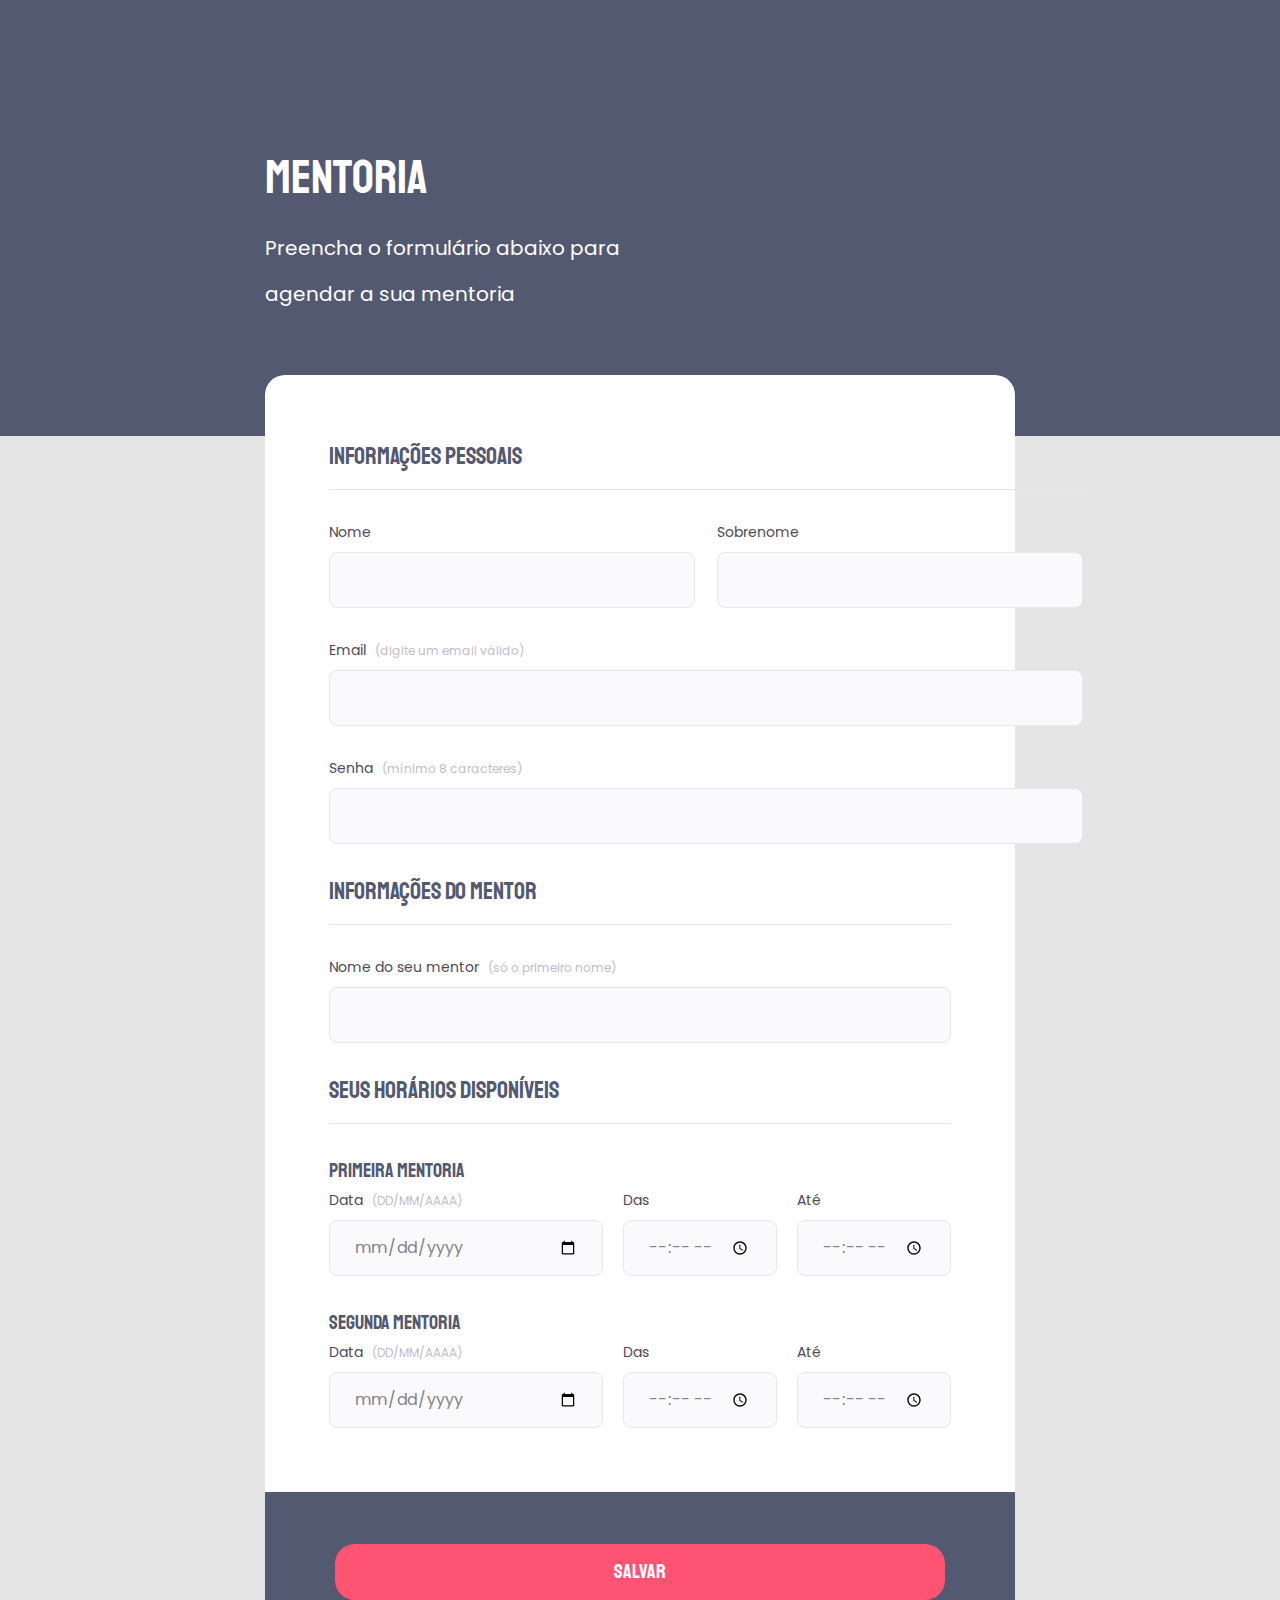
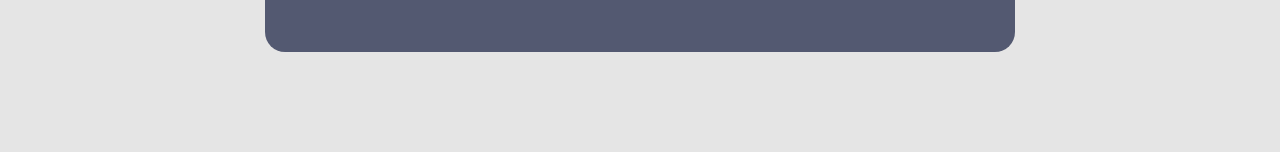
<file: layout001/index.html>
<!doctype html>
<html lang="pt-br">
    <head>
        <link rel="preconnect" href="https://fonts.googleapis.com">
        <link rel="preconnect" href="https://fonts.gstatic.com" crossorigin>
        
        <meta charset="utf-8">
        <meta name="viewport" content="width=device-width, initial-scale=1.0">
        <title>Formulário intermediário</title>

        <link href="https://fonts.googleapis.com/css2?family=Poppins:ital,wght@0,100;0,200;0,300;0,400;0,500;0,600;0,700;0,800;0,900;1,100;1,200;1,300;1,400;1,500;1,600;1,700;1,800;1,900&family=Staatliches&display=swap" rel="stylesheet">
        <link rel="stylesheet" href="style.css">
    </head>

    <body>
        <div id="page">
            <header>
                <h1>Mentoria</h1>
                <p>Preencha o formulário abaixo para agendar a sua mentoria</p>
            </header>

            <form id="my-form" action="">

                <fieldset>
                    <div class="fieldset-wrapper">
                        <legend>Informações Pessoais</legend>

                        <div class="col-2">
                            <div class="input-wrapper">
                                <label for="info-p-name">Nome</label> 
                                <input type="text" id="info-p-name" required/>
                            </div> 

                            <div class="input-wrapper">
                                <label for="info-p-surname">Sobrenome</label> 
                                <input type="text" id="info-p-surname" required/>
                            </div> 
                        </div>
                        
                        
                        <div class="input-wrapper">
                            <label for="info-p-email">Email<span>(digite um email válido)</span></label> 
                            <input type="email" id="info-p-email" required/>
                        </div>

                        <div class="input-wrapper">
                            <label for="info-p-password">Senha<span>(mínimo 8 caracteres)</span></label> 
                            <input type="password" id="info-p-password" required minlength="8"/>
                        </div>

                    </div>
                    
                </fieldset>

                <fieldset>
                    <div class="fieldset-wrapper">
                        <legend>Informações do Mentor</legend>

                        <div class="input-wrapper">
                            <label for="info-m-name">Nome do seu mentor<span>(só o primeiro nome)</span></label> 
                            <input type="text" id="info-m-name" required minlength="8"/>
                        </div>

                    </div>
                    
                </fieldset>

                <fieldset>
                    <div class="fieldset-wrapper">
                        <legend>Seus Horários Disponíveis</legend>

                        <div class="data-wrapper">
                            <h2>Primeira Mentoria</h2>
                            <div class="col-3">
                                <div class="input-wrapper">
                                    <label for="info-first-day">Data<span>(DD/MM/AAAA)</span></label> 
                                    <input type="date" id="info-first-day" required/>
                                </div>
        
                                <div class="input-wrapper">
                                    <label for="info-first-begin">Das</label> 
                                    <input type="time" id="info-first-begin" required/>
                                </div>
        
                                <div class="input-wrapper">
                                    <label for="info-first-end">Até</label> 
                                    <input type="time" id="info-first-end" required/>
                                </div>
                            </div>  
                        </div>   
                        
                        <div class="data-wrapper">
                            <h2>Segunda Mentoria</h2>
                            <div class="col-3">
                                <div class="input-wrapper">
                                    <label for="info-second-day">Data<span>(DD/MM/AAAA)</span></label> 
                                    <input type="date" id="info-second-day" required/>
                                </div>
        
                                <div class="input-wrapper">
                                    <label for="info-second-begin">Das</label> 
                                    <input type="time" id="info-second-begin" required/>
                                </div>
        
                                <div class="input-wrapper">
                                    <label for="info-second-end">Até</label> 
                                    <input type="time" id="info-second-end" required/>
                                </div>
                            </div>  
                        </div>  

                    </div>
                    
                </fieldset>   

            </form>

            <footer>
                <button type="submit" form="my-form">Salvar</button>   
            </footer>
        </div>
    </body>
</html>
</file>
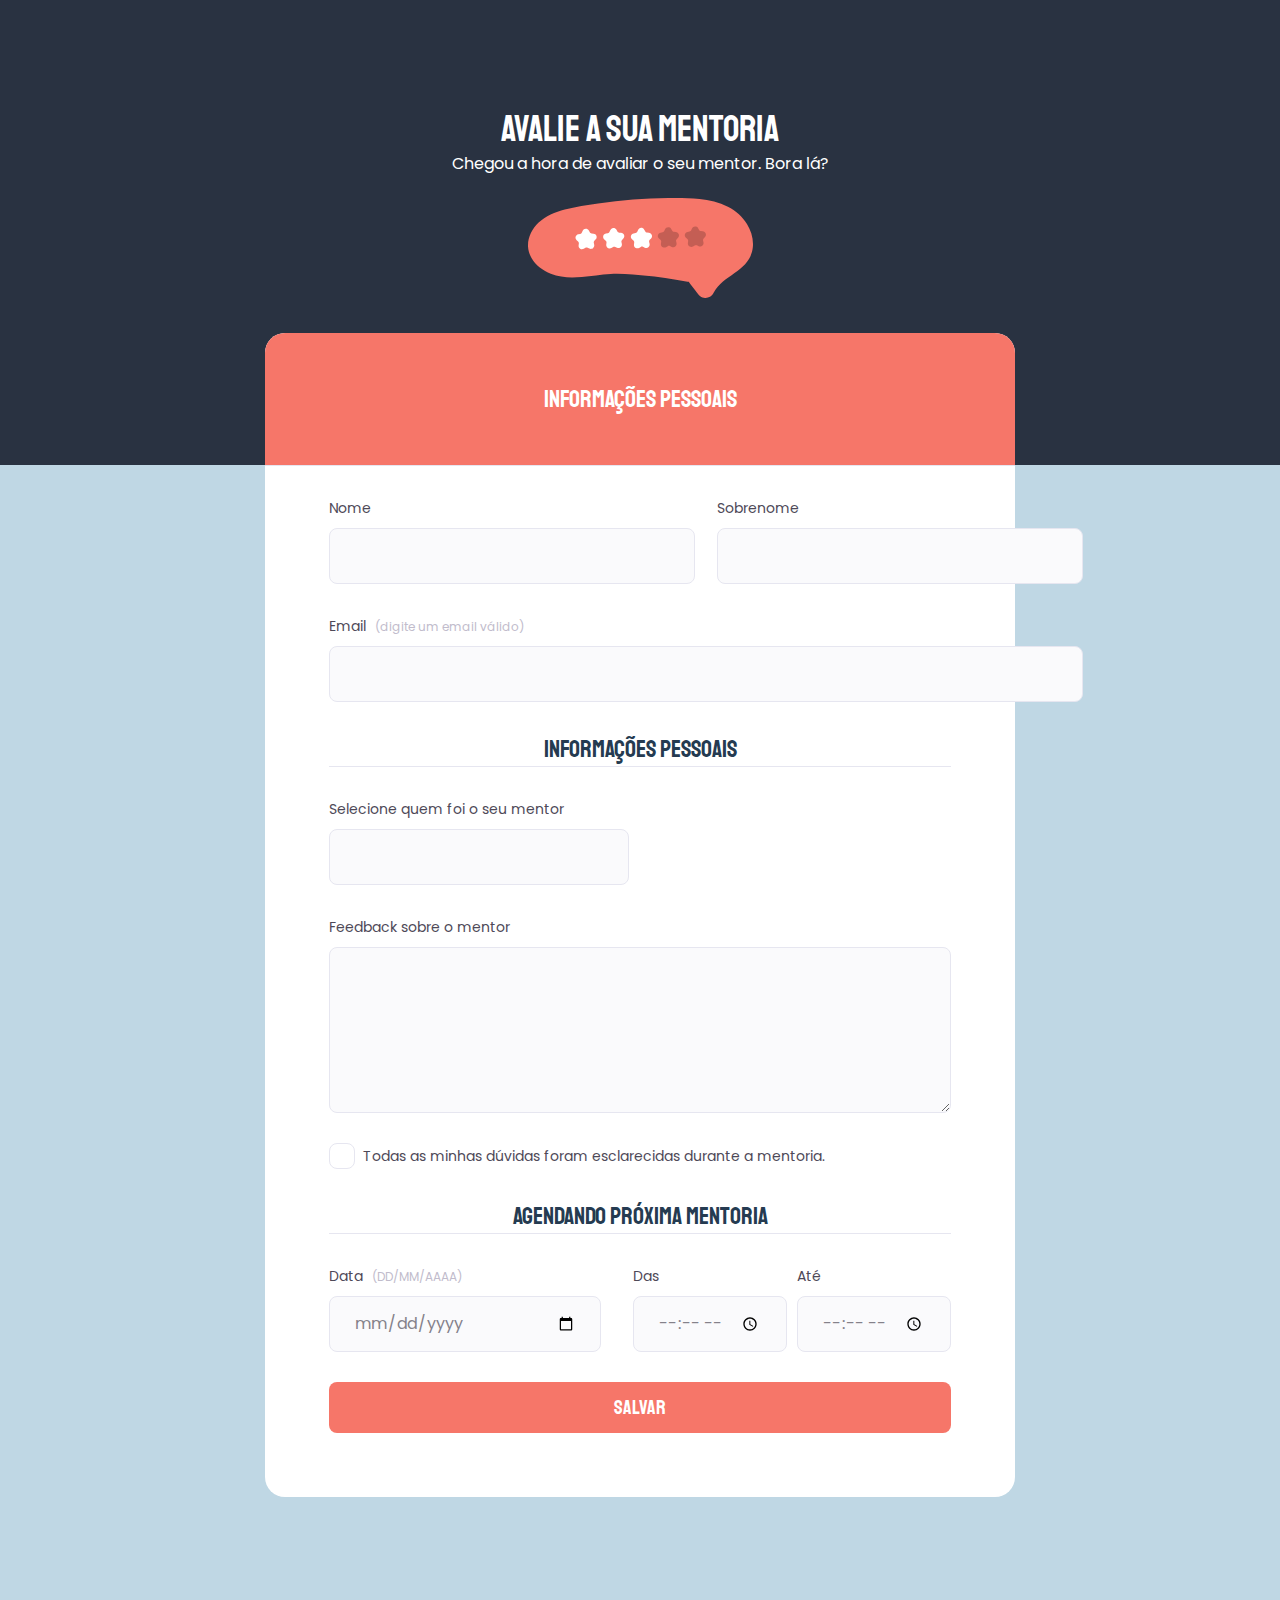
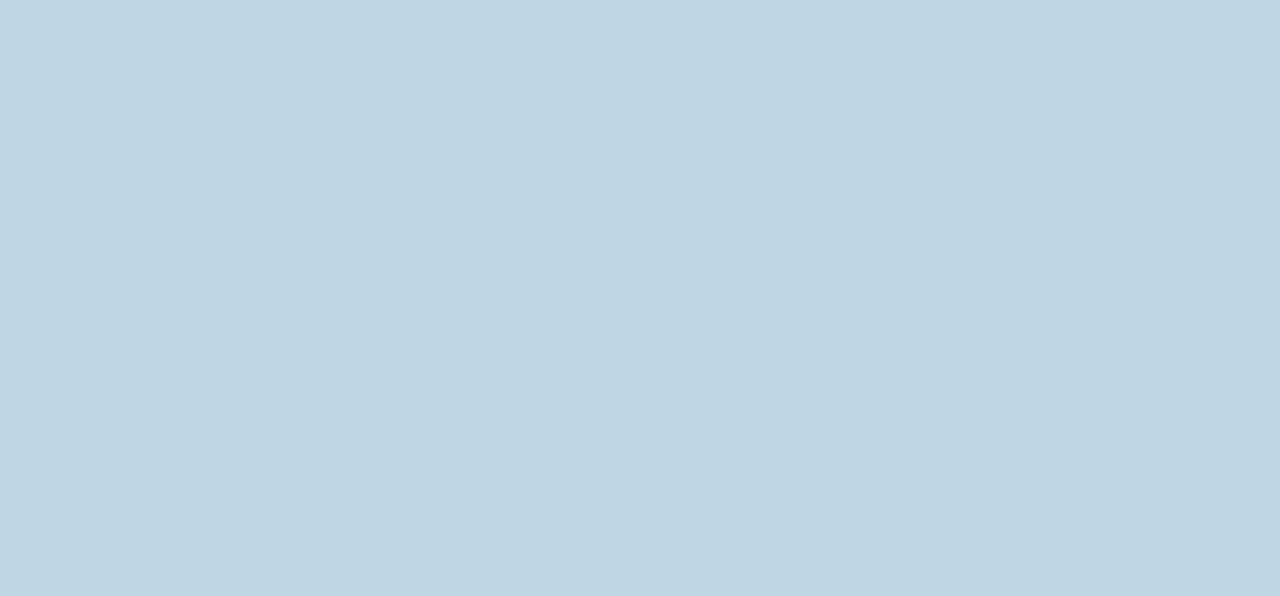
<file: layout002/index.html>
<!doctype html>
<html lang="pt-br">
    <head>
        <link rel="preconnect" href="https://fonts.googleapis.com">
        <link rel="preconnect" href="https://fonts.gstatic.com" crossorigin>
        
        <meta charset="utf-8">
        <meta name="viewport" content="width=device-width, initial-scale=1.0">
        <title>Formulário avançado</title>

        <link href="https://fonts.googleapis.com/css2?family=Poppins:ital,wght@0,100;0,200;0,300;0,400;0,500;0,600;0,700;0,800;0,900;1,100;1,200;1,300;1,400;1,500;1,600;1,700;1,800;1,900&family=Staatliches&display=swap" rel="stylesheet">

        <link rel="stylesheet" href="style.css">
    </head>

    <body>
        <div id="page">
            <header>
                <h1>Avalie a sua mentoria</h1>
                <p>Chegou a hora de avaliar o seu mentor. Bora lá?</p>
                <img src="images/baloon-stars.svg" alt="">
            </header>

            <form action="">
                <fieldset>
                    <div class="fieldset-legend-wrapper">
                        <legend id="legend-exclusive">Informações Pessoais</legend>
                    </div>
                    
                </fieldset>

                <fieldset>
                    <div class="fieldset-wrapper">                       
                        <div class="col-2">
                            <div class="input-wrapper">
                                <label for="info-p-name">Nome</label> 
                                <input type="text" id="info-p-name" required/>
                            </div> 

                            <div class="input-wrapper">
                                <label for="info-p-surname">Sobrenome</label> 
                                <input type="text" id="info-p-surname" required/>
                            </div> 
                        </div>                       
                        
                        <div class="input-wrapper">
                            <label for="info-p-email">Email<span>(digite um email válido)</span></label> 
                            <input type="email" id="info-p-email" required/>
                        </div>

                    </div>
                    
                </fieldset>

                <fieldset>
                    <div class="fieldset-wrapper">
                        <legend>Informações Pessoais</legend>

                        <div class="col-2">
                            <div class="input-wrapper">
                                <label for="info-m-category">Selecione quem foi o seu mentor</label> 
                                <select name="" id="info-m-category">
                                    <option value="default"></option>
                                    <option value="plataform">Rocketseat</option>
                                    <option value="presencial">Particular presencial</option>
                                </select>
                            </div>
                            <div class="input-wrapper">

                            </div>
                        </div>
                                                
                        <div class="input-wrapper">
                            <label for="info-m-info">Feedback sobre o mentor</label> 
                            <textarea name="" id="info-m-info" cols="30" rows="10"></textarea>
                        </div>

                        <div class="checkbox-wrapper">
                            <input type="checkbox" id="info-m-private"/>
                            <label for="info-m-private">Todas as minhas dúvidas foram esclarecidas durante a mentoria.</label> 
                        </div>

                    </div>
                    
                </fieldset>

                <fieldset>
                    <div class="fieldset-wrapper">
                        <legend>Agendando próxima mentoria</legend>

                        <div class="col-2-schedule-date">
                            <div class="input-wrapper">
                                <label for="event-day">Data<span>(DD/MM/AAAA)</span></label> 
                                <input type="date" id="event-day" required/>
                            </div>
    
                            <div class="col-2-schedule-time">
                                <div class="input-wrapper">
                                    <label for="event-begin">Das</label> 
                                    <input type="time" id="event-begin" required/>
                                </div>
        
                                <div class="input-wrapper">
                                    <label for="event-end">Até</label> 
                                    <input type="time" id="event-end" required/>
                                </div>
                            </div>
                            
                        </div>                        

                    </div>
                    
                </fieldset>    

                <fieldset>
                    <div class="fieldset-wrapper">
                        <button type="submit" form="my-form">Salvar</button>                     

                    </div>
                    
                </fieldset>  

            </form>

        </div>
        
    </body>
</html>
</file>
<file: layout001/style.css>
* {
    margin: 0;
    padding: 0;
    box-sizing: border-box;
}

body, input, select, textarea {
    font-family: 'Poppins', sans-serif;   
}

body::before {
    content: '';
    width: 100%;
    height: 436px;
    background: #535971;

    position: absolute;
    top: 0;
    left: 0;
    z-index: -1;
}

body {     
    background-color: #e5e5e5;
}

#page {
    width: 750px;
    margin: auto;
}

#page header {
    width: 417px;

    margin-top: 147px;
}

#page header h1 {
    font-family: "Staatliches", sans-serif;
    font-weight: 400;
    font-size: 48px;
    line-height: 60px;
    color: #ffffff;
    margin-bottom: 18px;
}

#page header p {
    font-size: 20px;
    line-height: 46px;
    color: #ffffff;
}

#page form {
    background: #ffffff;
    min-height: 300px;
    margin-top: 58px;
    border-radius: 20px 20px 0 0;
    padding: 64px;

    display: flex;
    flex-direction: column;
    gap: 30px;
}

#page form fieldset {
    border: none;    
}

form fieldset .fieldset-wrapper {
    display: flex;
    flex-direction: column;
    gap: 30px;
}

form fieldset legend {
    font-family: "Staatliches", sans-serif;
    font-weight: 400;
    font-size: 24px;
    line-height: 34px;
    color: #535971;

    width: 100%;
    padding-bottom: 16px;
    border-bottom: 1px solid #e6e6f0;
}

form fieldset .input-wrapper {
    display: flex;
    flex-direction: column;
}

fieldset .input-wrapper label {
    font-size: 14px;
    line-height: 24px;

    color: #4e4958;

    margin-bottom: 8px;
}

.input-wrapper label span {
    margin-left: 9px;

    font-size: 12px;
    line-height: 20px;

    color: #c1bccc;

}

.input-wrapper label span:hover {
    color: #84818a;
}

fieldset .input-wrapper input {
    background: #fafafc;

    border: 1px solid #e6e6f0;
    border-radius: 8px;

    height: 56px;
    padding: 24px;

    font-size: 16px;
    line-height: 26px;

    color: #84818a;
}

fieldset .fieldset-wrapper .col-2 {
    display: flex;
    gap: 22px;
    
}

fieldset .fieldset-wrapper .col-2 > div{
    width: 100%;
    
}

.fieldset-wrapper .data-wrapper h2{
    font-family: "Staatliches", sans-serif;
    font-weight: 400;
    font-size: 20px;
    line-height: 34px;

    color: #535971;
}

.fieldset-wrapper .data-wrapper .col-3 {
    display: flex;
    gap: 20px;
}

.data-wrapper .col-3 > div:nth-child(1){
    width: 100%;
}

#page footer {
    background-color: #535971;
    height: 160px;
    display: flex;
    flex-direction: column;

    padding: 52px 70px;

    margin-bottom: 100px;

    border-radius: 0 0 20px 20px;
}

#page footer button {
    height: 56px;
    background: #ff5374;
    border-radius: 20px;
    border: 0;

    font-family: "Staatliches", sans-serif;
    font-weight: 400;
    font-size: 20px;
    line-height: 26px;

    color: #ffffff;

}
</file>
<file: layout002/style.css>
* {
    margin: 0;
    padding: 0;
    box-sizing: border-box;
}

body, input, select, textarea {
    font-family: 'Poppins', sans-serif;   
}

body::before {
    content: '';
    width: 100%;
    height: 465px;
    background: #293241;

    position: absolute;
    top: 0;
    left: 0;
    z-index: -1;
}

body {     
    background-color: #bfd7e4;
}

#page {
    width: 750px;
    margin: auto;
    display: flex;
    flex-direction: column;
    align-items: center;
}

#page header {
    display: flex;
    flex-direction: column;
    align-items: center;

    width: 395px;

    margin-top: 107px;
}

#page header h1 {
    font-family: "Staatliches", sans-serif;
    font-weight: 400;
    font-size: 36px;
    line-height: 45px;
    color: #ffffff;
}

#page header p {
    font-size: 16px;
    line-height: 46px;
    color: #ffffff;
    transform: translateY(-25%);
}

#page form {
    background: #ffffff;
    min-height: 300px;
    margin: 35px 0 699px 0;
    border-radius: 20px;
    width: 750px;
    display: flex;
    flex-direction: column;
    gap: 30px;
}

#page form fieldset {
    border: none;    
}

form fieldset .fieldset-wrapper {
    display: flex;
    flex-direction: column;
    gap: 30px;
    margin: 0 64px;
}

form fieldset #legend-exclusive {
    font-family: "Staatliches", sans-serif;
    font-weight: 400;
    font-size: 24px;
    line-height: 34px;
    color: #ffffff;
    
    border-radius: 20px 20px 0 0;
    height: 133px;

    width: 100%;
    display: flex;
    justify-content: center;
    align-items: center;
    background-color: #f67669;
}

form fieldset legend {
    text-align: center;
    font-family: "Staatliches", sans-serif;
    font-weight: 400;
    font-size: 24px;
    line-height: 34px;
    color: #253b51;

    width: 100%;
    border-bottom: 1px solid #e6e6f0;
}

form fieldset .input-wrapper {
    display: flex;
    flex-direction: column;
    width: 100%;
}


fieldset .input-wrapper label,
fieldset .checkbox-wrapper label {
    font-size: 14px;
    line-height: 24px;

    color: #4e4958;

    margin-bottom: 8px;
}

.input-wrapper label span {
    margin-left: 9px;

    font-size: 12px;
    line-height: 20px;

    color: #c1bccc;

}

.input-wrapper label span:hover {
    color: #84818a;
}

fieldset .input-wrapper input,
fieldset .input-wrapper textarea,
fieldset .input-wrapper select {
    background: #fafafc;

    border: 1px solid #e6e6f0;
    border-radius: 8px;

    height: 56px;
    padding: 24px;

    font-size: 16px;
    line-height: 26px;

    color: #84818a;
}

fieldset .fieldset-wrapper .col-2 {
    display: flex;
    gap: 22px;
    
}

fieldset .fieldset-wrapper .col-2 > div{
    width: 100%;
    
}

fieldset .input-wrapper select {
    appearance: none;
    -webkit-appearance: none;

} 

.fieldset-wrapper .input-wrapper textarea {    
    height: 166px;
    padding: 24px;
    resize: vertical;
    
}

form fieldset .checkbox-wrapper {
    position: relative;
}

fieldset .checkbox-wrapper label{
    display: flex;
    align-items: center;
    gap: 8px;
    margin: 0;
}

fieldset .checkbox-wrapper input{
    position: absolute;
    top: 0;
    left: 0;
    width: 24px;
    height: 24px;
    opacity: 0;
}

fieldset .checkbox-wrapper label::before{
    content: '';
    width: 24px;
    height: 24px;
    border: 1px solid #e6e6f0;
    border-radius: 8px;
    display: block;
}

.checkbox-wrapper input:checked + label::before {
    background-image: url("data:image/svg+xml,%3Csvg width='24' height='24' viewBox='0 0 24 24' fill='none' xmlns='http://www.w3.org/2000/svg'%3E%3Cpath d='M9.00016 16.1698L4.83016 11.9998L3.41016 13.4098L9.00016 18.9998L21.0002 6.99984L19.5902 5.58984L9.00016 16.1698Z' fill='%2342D3FF'/%3E%3C/svg%3E%0A");
}

.checkbox-wrapper input:focus + label::before {
    outline: 2px solid #000000;
}


fieldset .fieldset-wrapper .col-2-schedule-date {
    display: flex;
    gap: 32px;
}

.fieldset-wrapper .col-2 > div:nth-child(1){
    width: 100%;
}

fieldset .fieldset-wrapper .col-2-schedule-time {
    display: flex;
    gap: 10px;
}

fieldset .fieldset-wrapper button {
    height: 51px;
    background: #f67669;
    border-radius: 8px;
    border: 0;

    font-family: "Staatliches", sans-serif;
    font-weight: 400;
    font-size: 20px;
    line-height: 26px;

    color: #ffffff;

    margin-bottom: 64px;

}

fieldset .fieldset-wrapper button:hover {
    background: #cf655a;

}

input:invalid {
    border: 2px solid #ff1010;
}
</file>
